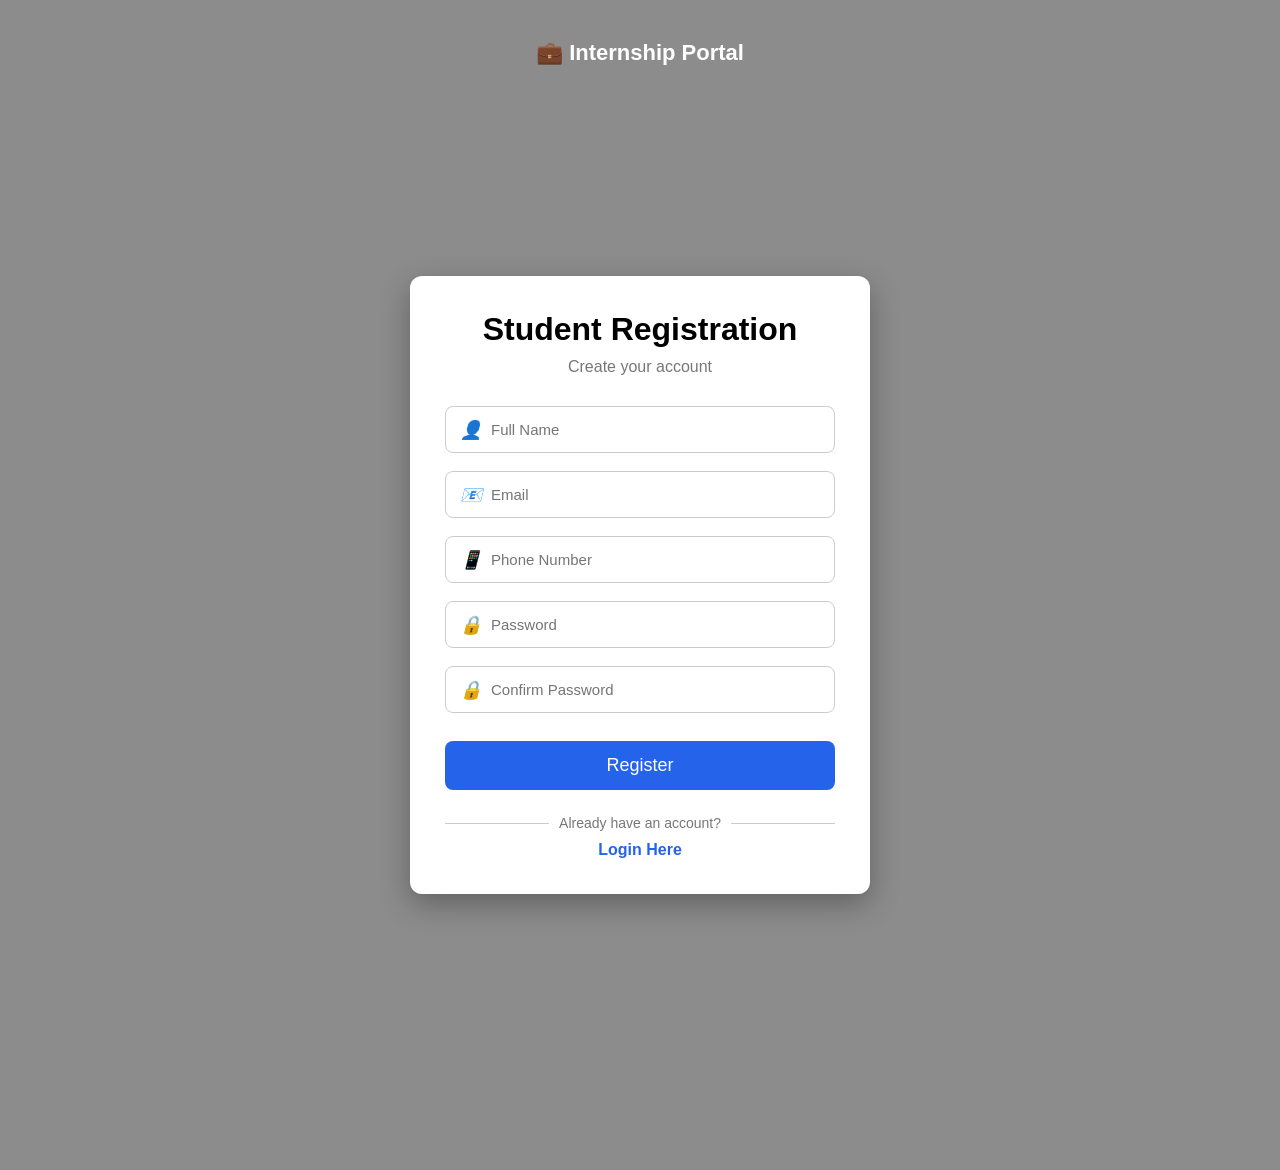
<file: Skill-Bridge-main/register.html>
<!DOCTYPE html>
<html lang="en">
<head>
<meta charset="UTF-8">
<title>Student Registration | Internship Portal</title>
<link rel="icon" href="internship1-removebg-preview.png">
<style>
*{
    margin:0;
    padding:0;
    box-sizing:border-box;
    font-family: 'Segoe UI', sans-serif;
}

body{
    min-height:130vh;
    background: linear-gradient(rgba(0,0,0,0.45), rgba(0,0,0,0.45)),
    url('https://images.unsplash.com/photo-1524995997946-a1c2e315a42f');
    background-size:cover;
    background-position:center;
    display:flex;
    align-items:center;
    justify-content:center;
}

/* Fade animation */
.container{
    animation: fadeIn 1s ease;
}

@keyframes fadeIn{
    from{opacity:0; transform:translateY(20px);}
    to{opacity:1; transform:translateY(0);}
}

.portal-title{
    position:absolute;
    top:40px;
    color:#fff;
    font-size:22px;
    font-weight:600;
}

.register-box{
    background:#fff;
    width:460px;
    padding:35px;
    border-radius:12px;
    box-shadow:0 10px 30px rgba(0,0,0,0.3);
    text-align:center;
}

.register-box h1{
    font-size:32px;
    margin-bottom:10px;
}

.register-box p{
    color:#777;
    margin-bottom:30px;
}

.input-group{
    margin-bottom:18px;
    position:relative;
}

.input-group input{
    width:100%;
    padding:14px 14px 14px 45px;
    border:1px solid #ccc;
    border-radius:8px;
    font-size:15px;
}

.input-group i{
    position:absolute;
    top:50%;
    left:15px;
    transform:translateY(-50%);
    font-size:18px;
    color:#777;
}

.register-btn{
    width:100%;
    padding:14px;
    background:#2563eb;
    color:#fff;
    font-size:18px;
    border:none;
    border-radius:8px;
    cursor:pointer;
    transition:0.3s;
    margin-top:10px;
}

.register-btn:hover{
    background:#1e4fd1;
}

/* divider */
.line-text{
    display:flex;
    align-items:center;
    color:#777;
    margin:25px 0 10px;
    font-size:14px;
}

.line-text::before,
.line-text::after{
    content:"";
    flex:1;
    border-bottom:1px solid #ccc;
}

.line-text::before{ margin-right:10px; }
.line-text::after{ margin-left:10px; }

.login-link a{
    color:#2563eb;
    font-weight:600;
    text-decoration:none;
}
</style>
</head>

<body>

<div class="portal-title">💼 Internship Portal</div>

<div class="container">
    <div class="register-box">
        <h1>Student Registration</h1>
        <p>Create your account</p>

        <div class="input-group">
            <i>👤</i>
            <input type="text" id="name" placeholder="Full Name">
        </div>

        <div class="input-group">
            <i>📧</i>
            <input type="email" id="email" placeholder="Email">
        </div>

        <div class="input-group">
            <i>📱</i>
            <input type="text" id="phone" placeholder="Phone Number">
        </div>

        <div class="input-group">
            <i>🔒</i>
            <input type="password" id="password" placeholder="Password">
        </div>

        <div class="input-group">
            <i>🔒</i>
            <input type="password" id="confirm" placeholder="Confirm Password">
        </div>

        <button class="register-btn" onclick="register()">Register</button>

        <div class="line-text">Already have an account?</div>

        <div class="login-link">
            <a href="login.html">Login Here</a>
        </div>
    </div>
</div>

<script>
async function register() {
    let name = document.getElementById("name").value.trim();
    let email = document.getElementById("email").value.trim();
    let phone = document.getElementById("phone").value.trim();
    let password = document.getElementById("password").value.trim();
    let confirm = document.getElementById("confirm").value.trim();

    if (name === "" || email === "" || phone === "" || password === "" || confirm === "") {
        alert("Please fill all the fields!");
        return;
    }

    if (password !== confirm) {
        alert("Password and Confirm Password do not match!");
        return;
    }

    try {
        const res = await fetch("http://localhost:8080/api/users/register", {
            method: "POST",
            headers: {
                "Content-Type": "application/json"
            },
            body: JSON.stringify({
                name: name,
                email: email,
                password: password,
                role: "STUDENT",
                skills: ""
            })
        });

        if (!res.ok) {
            throw new Error("Registration failed");
        }

        const data = await res.json();

        alert("Registration Successful ✅");

        // redirect to login
        window.location.href = "login.html";

    } catch (error) {
        alert("Error: " + error.message);
        console.error(error);
    }
}
</script>

</body>
</html>
</file>
